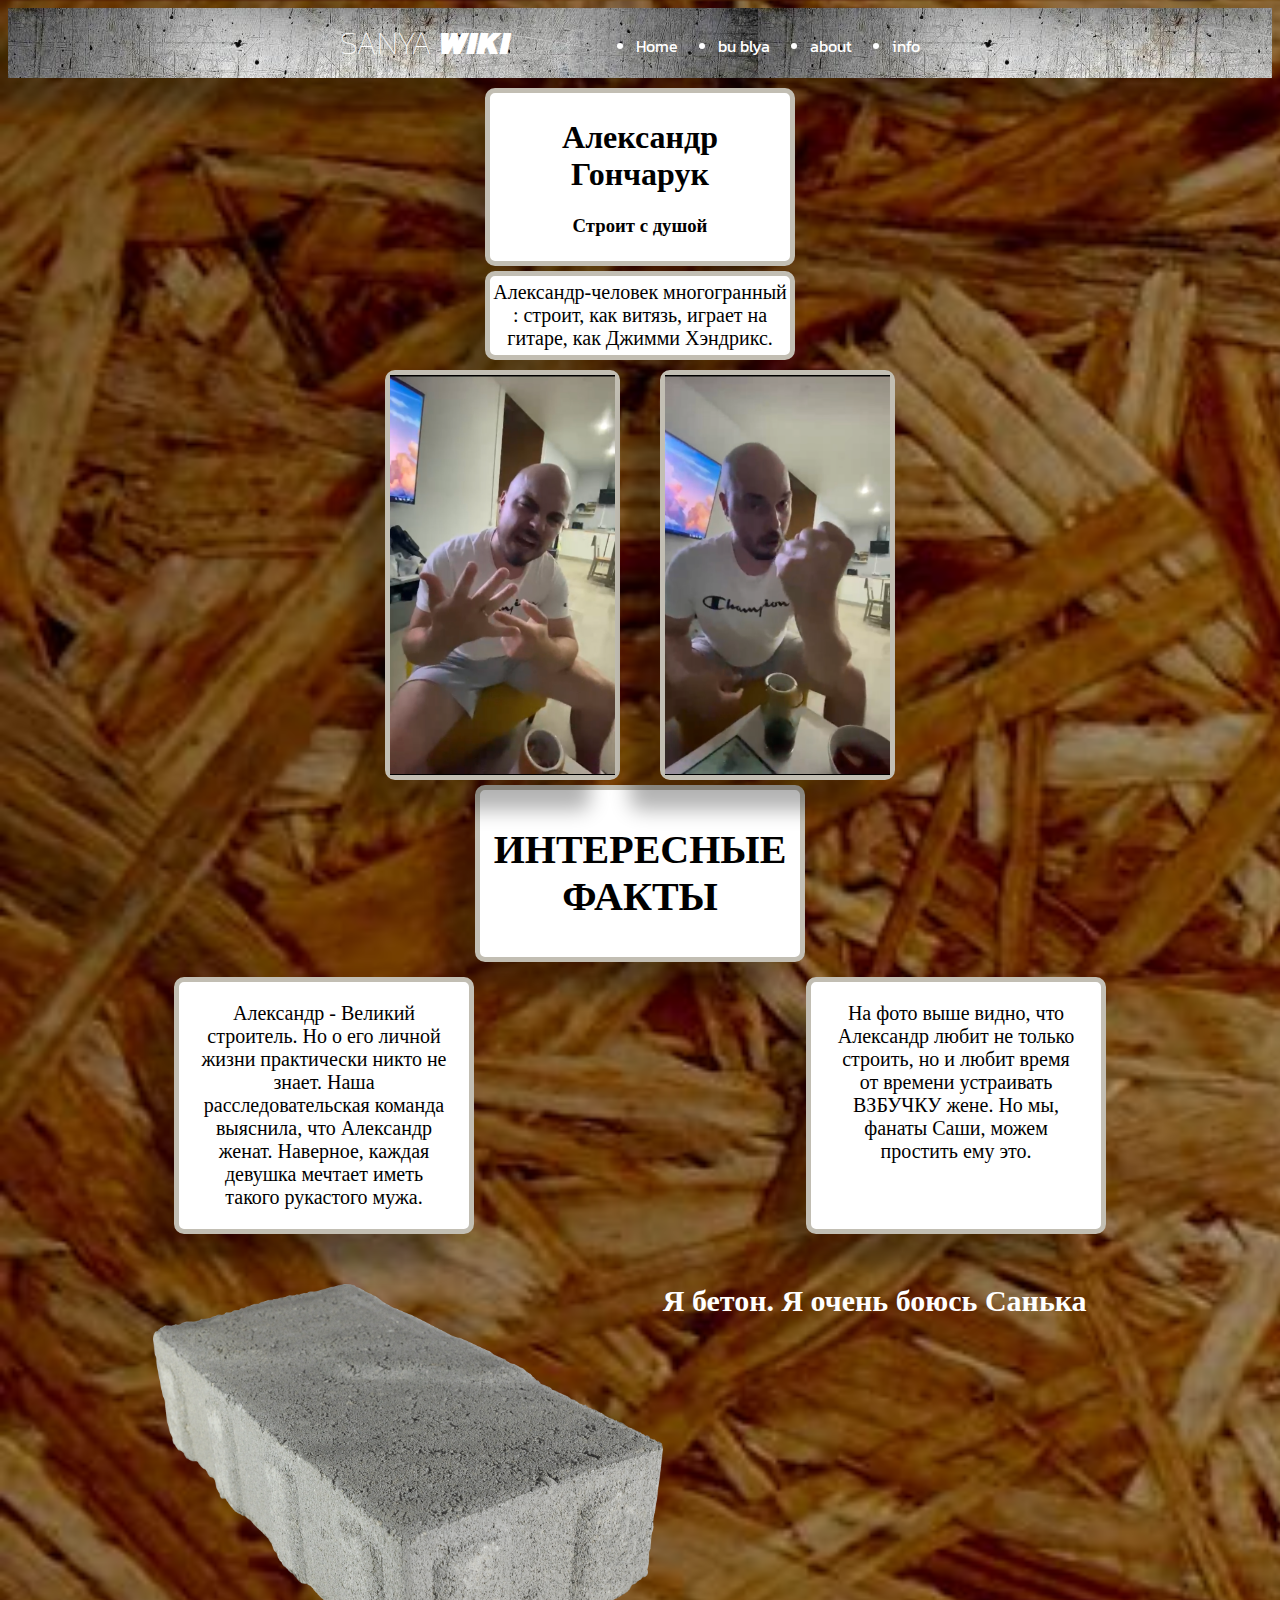
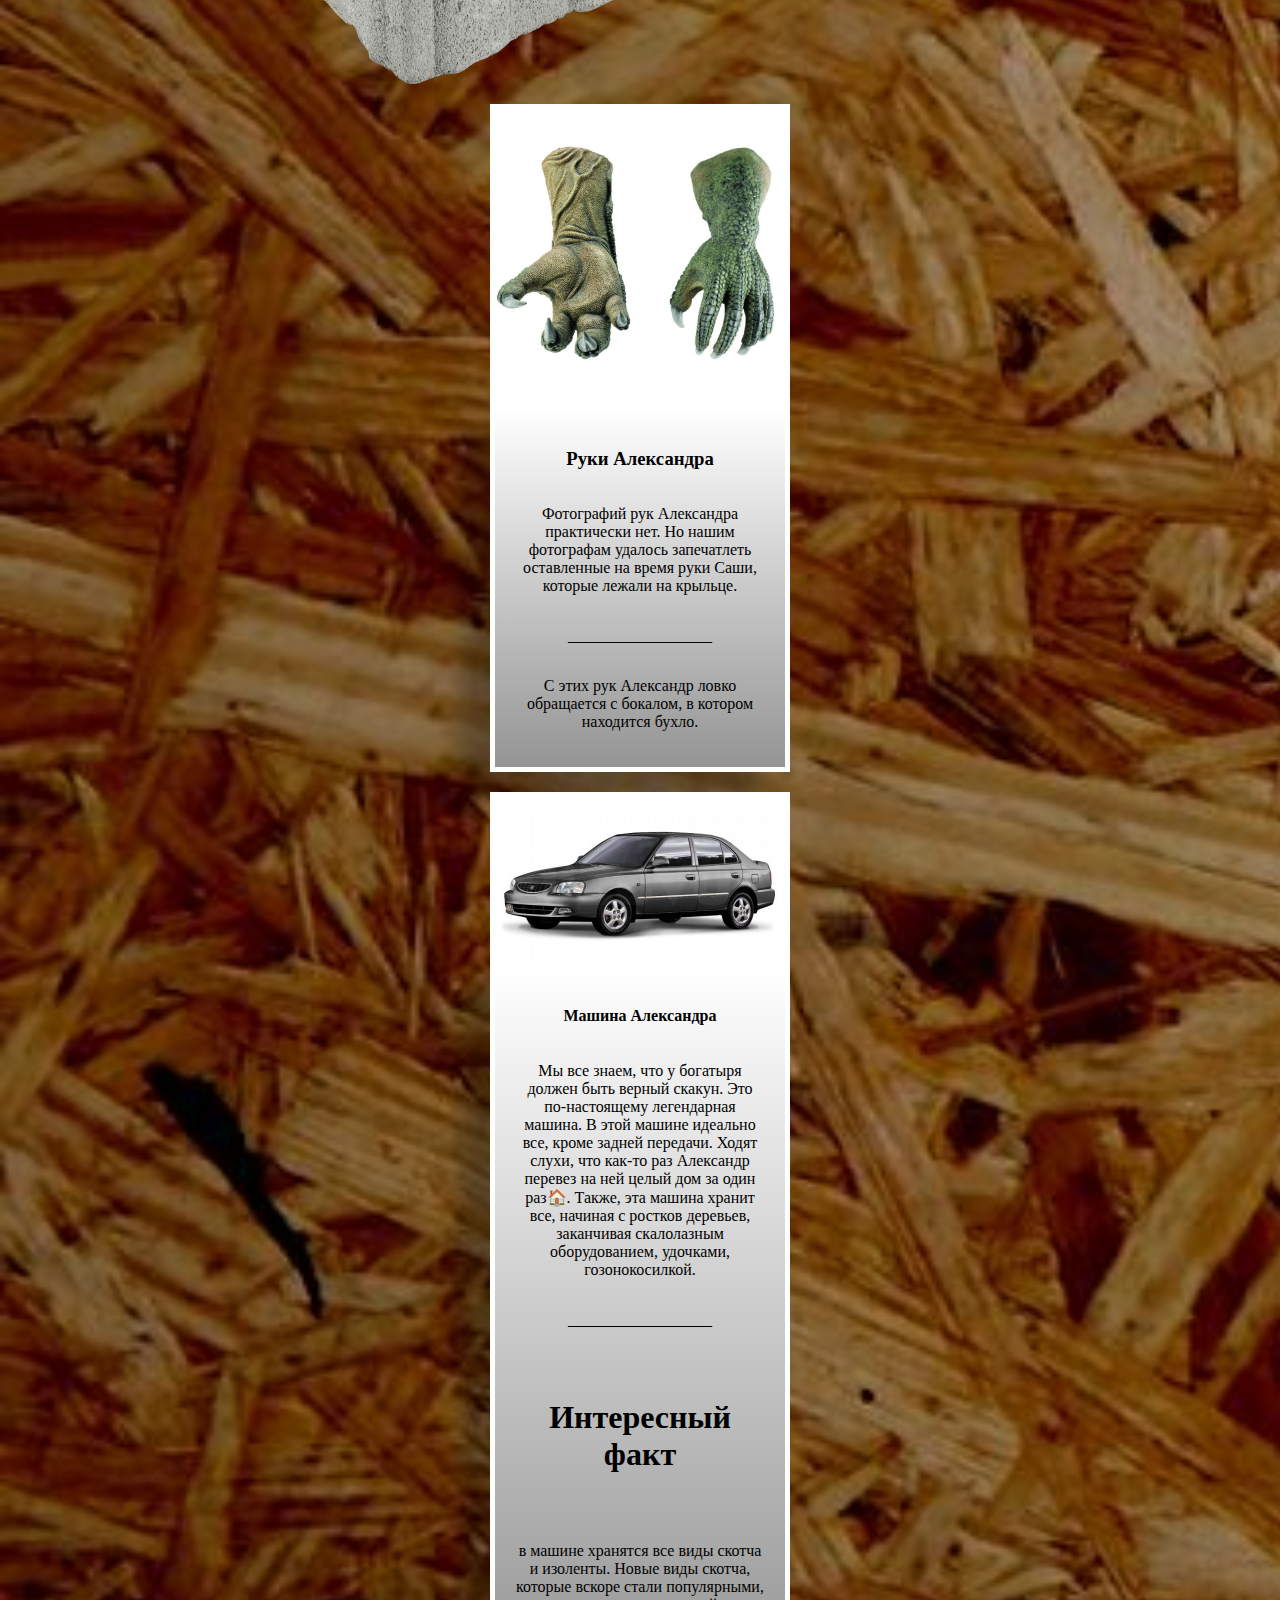
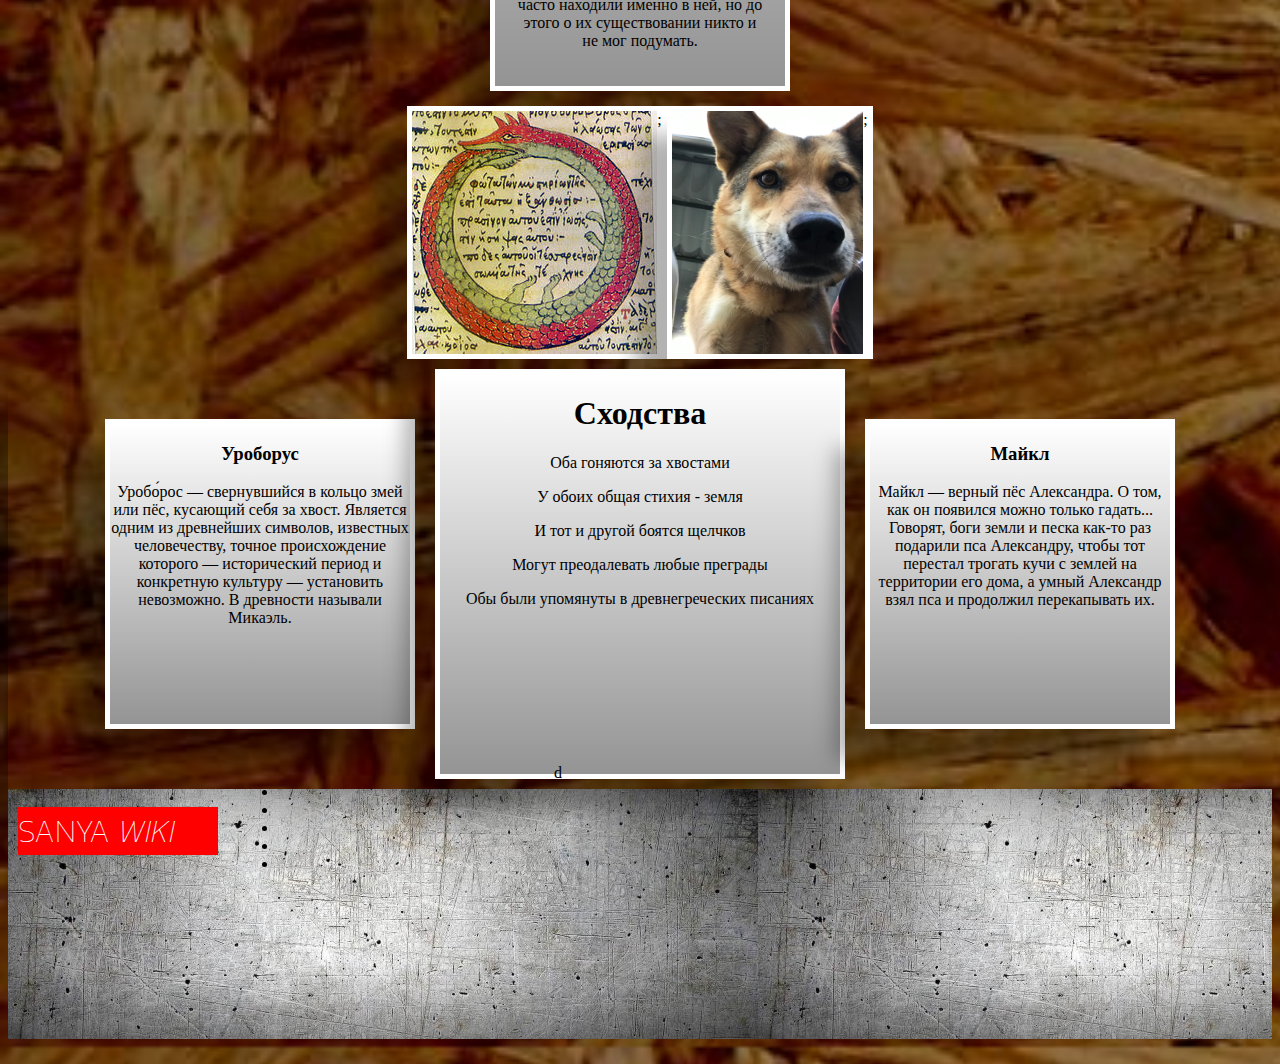
<file: SANYA/Index (2).html>
<!DOCTYPE html>
<html lang="en" dir="ltr">
  <head>
<link href="https://fonts.googleapis.com/css2?family=Alfa+Slab+One&family=Alumni+Sans+Inline+One&family=Kanit:wght@800&display=swap" rel="stylesheet">
    <link rel="stylesheet" href="main (3).css">
    <meta charset="utf-8">
    <title>Александр</title>
  </head>
  <body>


<div class="header">
     <div class="inner_header">
           <div class="logo">
              <h1>SANYA<span> WIKI</span></h1>
           </div>
           <ul class="navigation">
             <a> <li>Home</li> </a>
             <a> <li>bu blya</li> </a>
             <a> <li>about</li> </a>
             <a> <li>info</li> </a>
           </ul>
     </div>
</div>








<div class="zzag">



<div class="zag">
  <h1>
Александр Гончарук
  </h1>
  <p>
<h3>Строит с душой</h3>

</div>


<div class="title2">


Александр-человек многогранный : cтроит, как витязь, играет на гитаре, как Джимми Хэндрикс.




</div>











</div>

<div class="photos">



     <div class="photo1">

<img src="zhenat.png" alt="">

     </div>




      <div class="photo2">

<img src="byet.png" alt="">

      </div>


</div>






<div class="photodescription">

<h1>
ИНТЕРЕСНЫЕ ФАКТЫ
</h1>

</div>






<div class="facts">


     <div class="facts1">
  Александр - Великий строитель. Но о его личной жизни практически никто не знает. Наша расследовательская команда выяснила, что Александр женат. Наверное, каждая девушка мечтает иметь такого рукастого мужа.

     </div>


     <div class="facts2">
  На фото выше видно, что Александр любит не только строить, но и любит время от времени устраивать ВЗБУЧКУ жене. Но мы, фанаты Саши, можем простить ему это.
     </div>

</div>





<div class="concrete">

<img src="concrete.png" alt="">
Я бетон. Я очень боюсь Санька
</div>


<div class="lapa">

<img src="lapas.jpg" alt="">

</div>

<div class="lapadesc">
  <h3>Руки Александра</h3>
<p>
  Фотографий рук Александра практически нет. Но нашим фотографам удалось запечатлеть оставленные на время руки Саши, которые лежали на крыльце.
</p>
<p>
__________________
</p>
<p>
С этих рук Александр ловко обращается с бокалом, в котором находится бухло.
</p>

</div>

<div class="car">

  <img src="car.jpg" alt="">

</div>





<div class="privet">



<h4>
Машина Александра
</h4>
<p>
Мы все знаем, что у богатыря должен быть верный скакун. Это по-настоящему легендарная машина. В этой машине идеально все, кроме задней передачи. Ходят слухи, что как-то раз Александр перевез на ней целый дом за один раз🏠. Также, эта машина хранит все, начиная с ростков деревьев, заканчивая скалолазным оборудованием, удочками, гозонокосилкой.
</p>
<p>
__________________
</p>
<p>
<h1>
Интересный факт
</h1>
</p>
<p>
в машине хранятся все виды скотча и изоленты. Новые виды скотча, которые вскоре стали популярными, часто находили именно в ней, но до этого о их существовании никто и не мог подумать.
</p>

</div>


<div class="pes">

<div class="myth">
  <img src="uroborus.png" alt="">;
  </div>
  <div class="mike">
  <img src="wat.png" alt="">;
  </div>

</div>






<div class="sections">
     <div class="sec1">
  <h3>Уроборус</h3>
  <p>Уробо́рос — свернувшийся в кольцо змей или пёс, кусающий себя за хвост. Является одним из древнейших символов, известных человечеству, точное происхождение которого — исторический период и конкретную культуру — установить невозможно. В древности называли Микаэль.</p>

     </div>
     <div class="sec2">
    <h1>Сходства</h1>
<p>Оба гоняются за хвостами</p>
<p>У обоих общая стихия - земля</p>
<p>И тот и другой боятся щелчков</p>
<p>Могут преодалевать любые преграды</p>
<p>Обы были упомянуты в древнегреческих писаниях</p>
<p></p>
<p></p>
<p></p>




     </div>
     <div class="sec3">
   <h3>Майкл</h3>
   Майкл — верный пёс Александра. О том, как он появился можно только гадать... Говорят, боги земли и песка как-то раз подарили пса Александру, чтобы тот перестал трогать кучи с землей на территории его дома, а умный Александр взял пса и продолжил перекапывать их.
     </div>


</div>

<div class="foot">
  <div class="inner_footer">
     <div class="insta">
      <h4>SANYA<span> WIKI</span></h4>
     </div>
     <div class="vk">
       <h3>
       </h3>
      <ul>
        <li></li>
        <li></li>
        <li></li>
        <li></li>
        <li></li>
      </ul>
     </div>
    <div class="of">
d
    </div>

  </div>
</div>







  </body>
</html>
</file>
<file: SANYA/main (3).css>
body{

background: url(osb.jpeg);
background-repeat: repeat-y;
background-size: cover;

}



.header{

width: 100%;
height: 70px;
background: url(sanya.jpg);
margin-left: 0;
margin-right: 0;
margin-top: 0;
margin-bottom: 10px;
box-shadow: -30px 30px 20px rgba(0,0,0,0.3);

}

.inner_header{
display: block;
width: 600px;
height: 100%;
margin: 0 auto;



}

.logo{
height: 100%;
display: table;
float: left;


}


.logo h1{
color: white;
height: 100%;
display: table-cell;
vertical-align: middle;;
font-family: 'Kanit', sans-serif;
font-size: 32px;
font-weight: 200;
font-weight: lighter;
}


.logo h1 span{
font-weight: 900;
font-style: italic;

}


.navigation{

float: right;
height: 100%;


}


.navigation a{

display: table;
height: 100%;
float: left;
padding: 10px 20px;




}



.navigation a li{
vertical-align: middle;
font-family:  'Kanit', sans-serif;
color: #fff;


}

.zag{

  text-align: center;
  background: #FFF;
  display:  block;
   margin-left: auto;
   margin-right: auto;
   padding-top: 5PX;
   padding-bottom: 5px;
   width: 100%;
  width: 300px;
  border: #c2beb3 5px solid;
  font-weight: bold;
  border-radius: 10px;
  box-shadow: -30px 30px 20px rgba(0,0,0,0.3);

}

.title2{
margin-top: 5px;
  text-align: center;
  background: #FFF;
  display:  block;
   margin-left: auto;
   margin-right: auto;
   padding-top: 5PX;
   padding-bottom: 5px;
   width: 100%;
  width: 300px;
  border: #c2beb3 5px solid;
font-size: 20px;
border-radius: 10px;
box-shadow: -30px 30px 20px rgba(0,0,0,0.3);

}


.photos{
  display: flex;
justify-content: center;
margin-top: 10px;




}


.photo1{
  display: flex;
  justify-content: center;
margin-right: 40px;
  height: 400px;
border: #c2beb3 5px solid;
border-radius: 10px;
box-shadow: -30px 30px 20px rgba(0,0,0,0.3);
}

.photo2{

  display: flex;
  justify-content: center;
  border: #c2beb3 5px solid;
  height: 400px;
  border-radius: 10px;
  box-shadow: -30px 30px 20px rgba(0,0,0,0.3);
}


.photodescription{
  margin-top: 5px;
    text-align: center;
    background: #FFF;
    display:  block;
     margin-left: auto;
     margin-right: auto;
     padding-top: 5PX;
     padding-bottom: 5px;
     width: 100%;
    width: 300px;
    border: #c2beb3 5px solid;
  font-size: 20px;
  padding: 10px;
  border-radius: 10px;
  box-shadow: -30px 30px 20px rgba(0,0,0,0.3);


}



.facts{
  display: flex;
justify-content: center;
margin-top: 10px;
border-radius: 10px;


}


.facts1{

  display: inline-block;
  justify-content: center;
margin-right: 40px;

border: #836749 5px solid;
margin-top: 5px;
  text-align: center;
  background: #FFF;
  display:  block;
   margin-left: auto;
   margin-right: auto;
   padding-top: 5PX;
   padding-bottom: 5px;
   width: 100%;
  width: 300px;
  border: #c2beb3 5px solid;
font-size: 20px;
padding: 20px;
max-width: 250px;
border-radius: 10px;
box-shadow: -30px 30px 20px rgba(0,0,0,0.3);

}

.facts2{

  display: inline-block;
  justify-content: center;
  border: #836749 5px solid;

  margin-top: 5px;
    text-align: center;
    background: #FFF;
    display:  block;
     margin-left: auto;
     margin-right: auto;
     padding-top: 5PX;
     padding-bottom: 5px;
     width: 100%;
    width: 300px;
    border: #c2beb3 5px solid;
  font-size: 20px;
  padding: 20px;
max-width: 250px;
border-radius: 10px;
box-shadow: -30px 30px 20px rgba(0,0,0,0.3);


}


.concrete{

  display: flex;
  justify-content: center;
margin-right: 40px;
  height: 400px;
margin-top: 50px;
font-size: 30px;
font-weight: bold;
color: #fff;


}


.lapa{

display: flex;
height: 300px;
justify-content: center;
margin-top: 20px;


}

.lapadesc{

background: linear-gradient(180deg, #fff, #949494);
  display: grid;
  justify-content: center;
  width: 100%;
padding: 20px;
max-width: 250px;
margin: 0 auto;
border: #fff 5px solid;
text-align: center;
margin-bottom: 20px;
box-shadow: -30px 30px 20px rgba(0,0,0,0.3);

}



.car{

display: flex;
height: 169px;
justify-content: center;
margin: 0 auto;

}







.privet{
margin-top: 20px;
background: linear-gradient(180deg, #fff, #949494);
text-align: center;
width: 100%;
max-width: 250px;
margin: 0 auto;
border: #fff 5px solid;
padding: 20px;
justify-content: center;
display: grid;
box-shadow: -30px 30px 20px rgba(0,0,0,0.3);


}


.pes{
  display: flex;
  align-items: center;
  justify-content: center;
  margin-top: 15px;



}
.mike{
display: flex;
height: 243px;
border: #fff 5px solid;
box-shadow: -30px 30px 20px rgba(0,0,0,0.3);
background-color: #fff;

}
.myth{
display: flex;
border: #fff 5px solid;
box-shadow: -30px 30px 20px rgba(0,0,0,0.3);
background-color: #fff;
}






.sections{
    display: flex;
    align-items: center;
    justify-content: center;
    box-shadow: -50px 50px 30px rgba(0,0,0,0.3);
}

.sec1{
  background: linear-gradient(180deg, #fff, #949494);
  height: 300px;
  width: 300px;
  margin: 10px;
  border: #fff 5px solid;
  text-align: center;
  box-shadow: -30px 30px 20px rgba(0,0,0,0.3);

}
.sec1 span{
font-weight: bold;

}


.sec2{
  background: linear-gradient(180deg, #fff, #949494);
  height: 400px;
  width: 400px;
  margin: 10px;
  border: #fff 5px solid;
  text-align: center;
  box-shadow: -30px 30px 20px rgba(0,0,0,0.3);
}
.sec3{
  background: linear-gradient(180deg, #fff, #949494);
  height: 300px;
  width: 300px;
  margin: 10px;
  border: #fff 5px solid;
  text-align: center;
  box-shadow: -30px 30px 20px rgba(0,0,0,0.3);
}

.foot{
display: flex;
margin-bottom: 0;
background: url(sanya.jpg);
height: 250px;
width: 100%;
margin: 0 auto;

}

.inner_footer{

  display: flex;
  align-items: center;
  justify-content: center;


}

.insta{

height: 300px;
width: 200px;
margin: 10px;



}

.insta h4{



    font-family: 'Kanit', sans-serif;
    font-size: 32px;
    font-weight: 200;
    font-weight: lighter;
    color: #fff;
    background-color: red;

}
.insta span{

  font-style: italic;

}

.vk{

  height: 300px;
  width: 200px;
  margin: 10px;
  text-align: center;


}
.of{

  height: 300px;
  width: 200px;
  margin: 10px;
  text-align: center;

}
</file>
